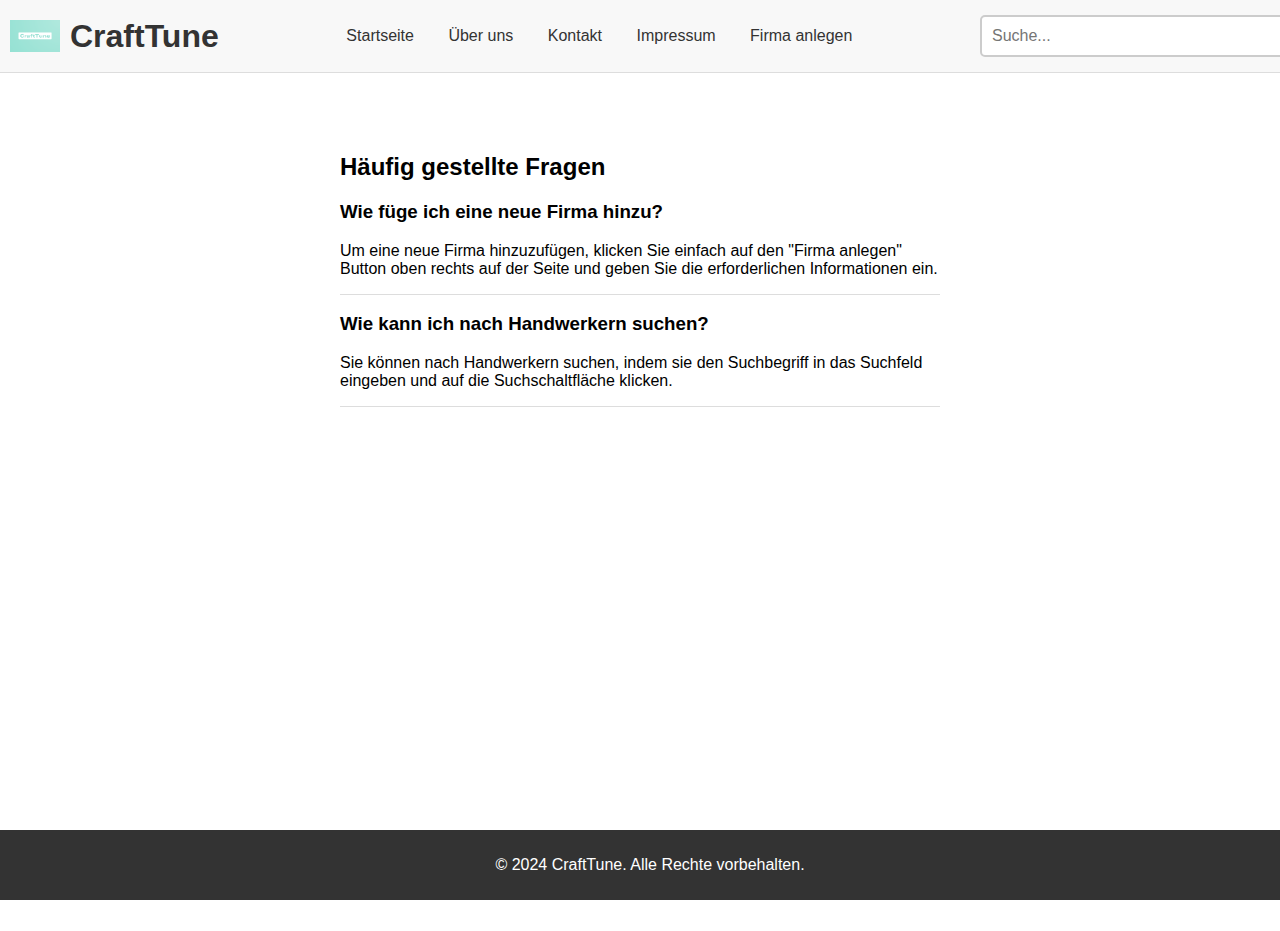
<file: index.html>
<!DOCTYPE html>
<html lang="en">
<head>
  <meta charset="UTF-8">
  <meta name="viewport" content="width=device-width, initial-scale=1.0">
  <link rel="stylesheet" href="styles/styles.css">
  <link rel="icon" type="image/png" href="logo.png">
  <title>CraftTune</title>
  <script async src="https://pagead2.googlesyndication.com/pagead/js/adsbygoogle.js?client=ca-pub-8036493329313069"
     crossorigin="anonymous"></script>
</head>
<body>

  <header>
    <nav>
      <div class="logo">
        <img src="pictures/logo.png" alt="CraftTune Logo">
        <h1>CraftTune</h1>
      </div>
      <div class="nav-links">
        <a href="index.html">Startseite</a>
        <a href="unterseiten/about-us.html">Über uns</a>
        <a href="unterseiten/kontakt.html">Kontakt</a>
        <a href="untersieten/impressum.html">Impressum</a>
        <a href="#" id="#">Firma anlegen</a>
      </div>
      

      <!--<button href="#" id="add-box-button">Firma anlegen</button>-->
    
    <!--<div class="dropdown">
      <button class="dropbtn">&#9660; Kategorien</button>
      <div class="dropdown-content">
        <a href="#" data-category="schreiner">Schreiner</a>
        <a href="#" data-category="elektriker">Elektriker</a>
        <a href="#" data-category="klempner">Klempner</a>
        <a href="#" data-category="Test Kategorie">Test Kategorie</a>
         (Weitere Kategorien hier) 
      </div> -->
      <div class="search-container">
        <input type="text" class="search-input" id="search" placeholder="Suche...">
        <div class="suggestions-box" id="suggestions">
            <!-- Vorschläge werden hier dynamisch hinzugefügt -->
        </div>
    </div>

    <script>
        const suggestions = ["Schreiner", "Elektriker", "Klempner"];
        const searchInput = document.getElementById('search');
        const suggestionsBox = document.getElementById('suggestions');

        searchInput.addEventListener('click', () => {
            // Vorschläge anzeigen, wenn auf die Suchleiste geklickt wird
            showSuggestions();
        });

        function showSuggestions() {
            suggestionsBox.innerHTML = '';
            suggestions.forEach(item => {
                const suggestionItem = document.createElement('div');
                suggestionItem.classList.add('suggestion-item');
                suggestionItem.textContent = item;
                suggestionsBox.appendChild(suggestionItem);
            });
            suggestionsBox.style.display = 'block';
        }

        // Event-Listener für Klick auf Vorschläge
        suggestionsBox.addEventListener('click', (e) => {
            if (e.target.classList.contains('suggestion-item')) {
                searchInput.value = e.target.textContent;
                suggestionsBox.style.display = 'none';
            }
        });

        // Ausblenden der Vorschläge, wenn außerhalb geklickt wird
        document.addEventListener('click', (e) => {
            if (!searchInput.contains(e.target) && !suggestionsBox.contains(e.target)) {
                suggestionsBox.style.display = 'none';
            }
        });
    </script>
  </nav>
  </header>

  <main class="craftsman-boxes" id="craftsman-box-container">
    <!-- Hier werden die Boxen dynamisch hinzugefügt -->
    <!-- Hier beispielhaft eingefügte Datensaetze -->
  </main>

  <div class="overlay" id="overlay">
    <div class="popup">
      <h2>Firmendaten eingeben</h2>
      <label for="companyName">Firmenname:</label>
      <input type="text" id="companyName" required>
      <label for="location">Standort:</label>
      <input type="text" id="location" required>
      <label for="category">Kategorie:</label>
      <select id="category">
        <option value="schreiner">Schreiner</option>
        <option value="elektriker">Elektriker</option>
        <option value="klempner">Klempner</option>
        <option value="Test Kategorie">Klempner</option>
        <!-- Weitere Kategorien hier -->
      </select>
      <label for="shortDescription">Kurzbeschreibung:</label>
      <textarea id="shortDescription" rows="4"></textarea>
      <button id="submitData">Daten speichern</button>
      <button id="closePopup">Abbrechen</button>
    </div>
  </div>

<section class="faq-section">
  <h2>Häufig gestellte Fragen</h2>
  <div class="faq-item">
    <h3>Wie füge ich eine neue Firma hinzu?</h3>
    <p>Um eine neue Firma hinzuzufügen, klicken Sie einfach auf den "Firma anlegen" Button oben rechts auf der Seite und geben Sie die erforderlichen Informationen ein.</p>
  </div>
  <div class="faq-item">
    <h3>Wie kann ich nach Handwerkern suchen?</h3>
    <p>Sie können nach Handwerkern suchen, indem sie den Suchbegriff in das Suchfeld eingeben und auf die Suchschaltfläche klicken.</p>
  </div>
  <!-- Weitere FAQ-Einträge hier -->
</section>
  
  <iframe src="https://www.google.com/maps/d/embed?mid=1mznQIC2SCHjfI3aLkiuPVWHyx6Av4U4&ehbc=2E312F" width="100%" height="500" frameborder="0" style="border:0" allowfullscreen></iframe>

  <footer>
    <p>&copy; 2024 CraftTune. Alle Rechte vorbehalten.</p>
  </footer>

  <script src="script.js"></script>
</body>
</html>
</file>
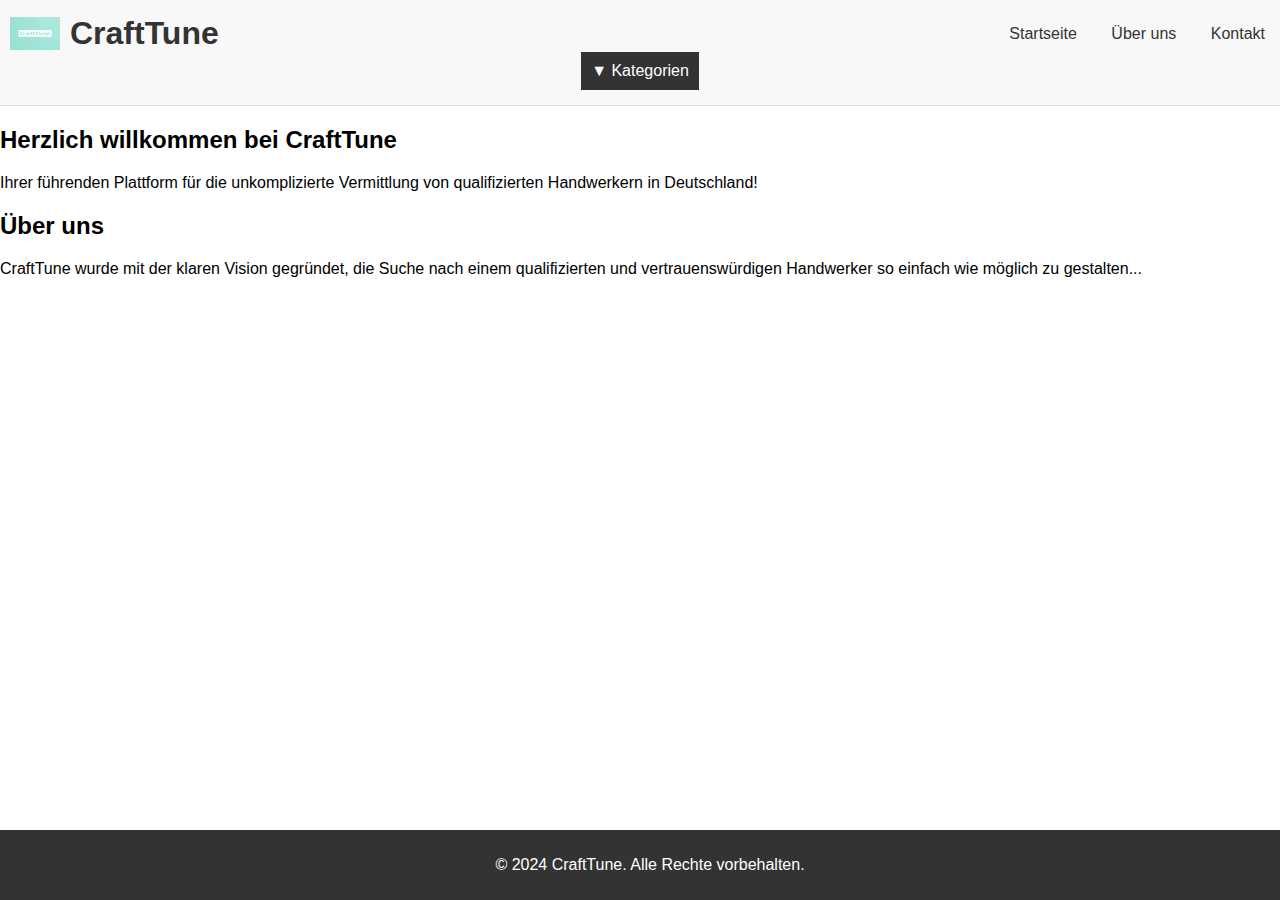
<file: about-us.html>
<!DOCTYPE html>
<html lang="en">
<head>
  <meta charset="UTF-8">
  <meta name="viewport" content="width=device-width, initial-scale=1.0">
  <link rel="stylesheet" href="styles.css">
  <title>Über uns - CraftTune</title>
</head>
<body>

  <header>
    <nav>
      <div class="logo">
        <img src="logo.png" alt="CraftTune Logo">
        <h1>CraftTune</h1>
      </div>
      <div class="nav-links">
        <a href="index.html">Startseite</a>
        <a href="about-us.html">Über uns</a>
        <a href="#">Kontakt</a>
      </div>
    </nav>
    <div class="dropdown">
      <button class="dropbtn">&#9660; Kategorien</button>
      <div class="dropdown-content">
        <a href="handwerker.html?category=schreiner">Schreiner</a>
        <a href="handwerker.html?category=elektriker">Elektriker</a>
        <a href="handwerker.html?category=klempner">Klempner</a>
        <!-- Weitere Kategorien hier -->
      </div>
    </div>
  </header>

  <main class="about-us">
    <section class="welcome-section">
      <h2>Herzlich willkommen bei CraftTune</h2>
      <p>Ihrer führenden Plattform für die unkomplizierte Vermittlung von qualifizierten Handwerkern in Deutschland!</p>
    </section>

    <section class="about-section">
      <h2>Über uns</h2>
      <p>CraftTune wurde mit der klaren Vision gegründet, die Suche nach einem qualifizierten und vertrauenswürdigen Handwerker so einfach wie möglich zu gestalten...</p>
      <!-- Füge den restlichen Text hier ein -->
    </section>
  </main>

  <footer>
    <p>&copy; 2024 CraftTune. Alle Rechte vorbehalten.</p>
  </footer>

</body>
</html>
</file>
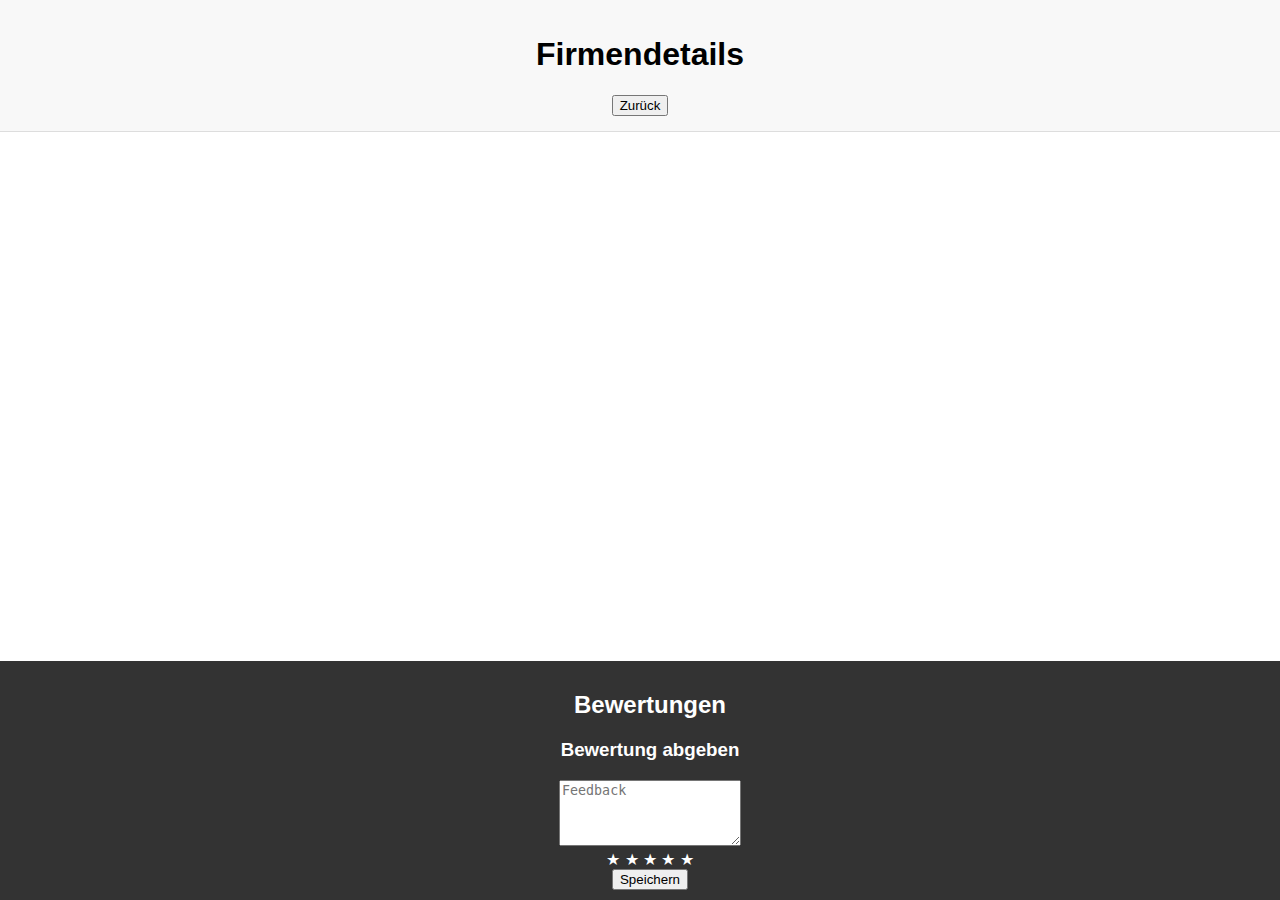
<file: craftman-box.html>
<!DOCTYPE html>
<html lang="en">
<head>
  <meta charset="UTF-8">
  <meta name="viewport" content="width=device-width, initial-scale=1.0">
  <link rel="stylesheet" href="styles.css">
  <title>Handwerkerdetails</title>
</head>
<body>

  <header>
    <h1>Firmendetails</h1>
    <button id="back-button">Zurück</button>
  </header>

  <main id="company-details-container">
   
  </main>

  <footer>
    <div id="rating-section">
      <h2>Bewertungen</h2>
      <div id="ratings">

      </div>
      <h3>Bewertung abgeben</h3>
      <textarea id="review-text" rows="4" placeholder="Feedback"></textarea>
      <div id="stars">
        <span class="star" data-rating="1">★</span>
        <span class="star" data-rating="2">★</span>
        <span class="star" data-rating="3">★</span>
        <span class="star" data-rating="4">★</span>
        <span class="star" data-rating="5">★</span>
      </div>
      <button id="submit-review">Speichern</button>
    </div>
  </footer>

  <script src="script.js"></script>
</body>
</html>
</file>
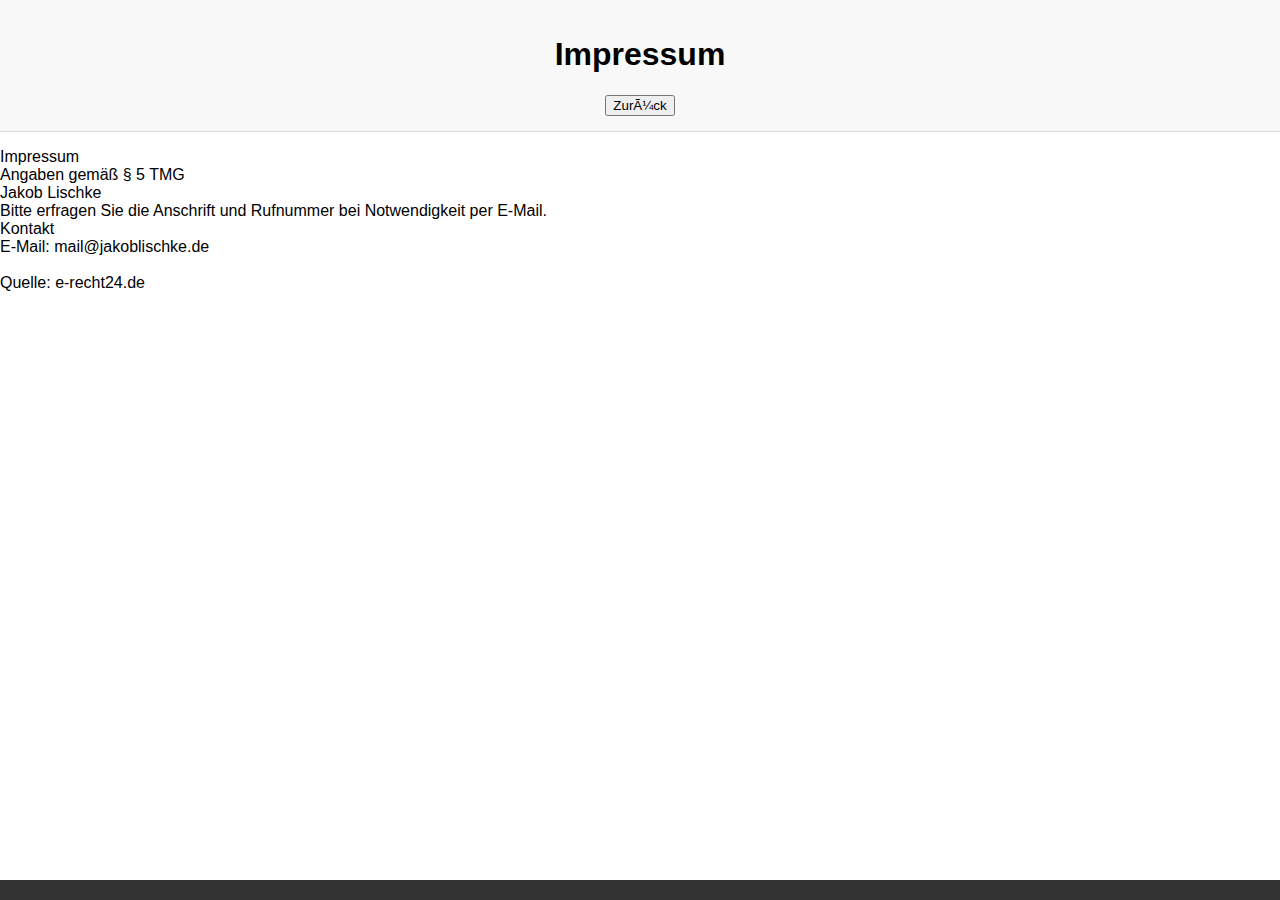
<file: impressum.html>
<!DOCTYPE html>
<html lang="en">
<head>
  <meta charset="UTF-8">
  <meta name="viewport" content="width=device-width, initial-scale=1.0">
  <link rel="stylesheet" href="styles.css">
  <title>Handwerkerdetails</title>
</head>
<body>

  <header>
    <h1>Impressum</h1>
    <button id="back-button">ZurÃ¼ck</button>
  </header>

  <main id="company-details-container">
    <p>
        Impressum<br>
Angaben gemäß § 5 TMG<br>
Jakob Lischke<br>
Bitte erfragen Sie die Anschrift und Rufnummer bei Notwendigkeit per E-Mail.<br>

Kontakt<br>
E-Mail: mail@jakoblischke.de<br><br>

Quelle: e-recht24.de
    </p>
   
  </main>

  <footer>
   
  </footer>

  <script src="script.js"></script>
</body>
</html>
</file>
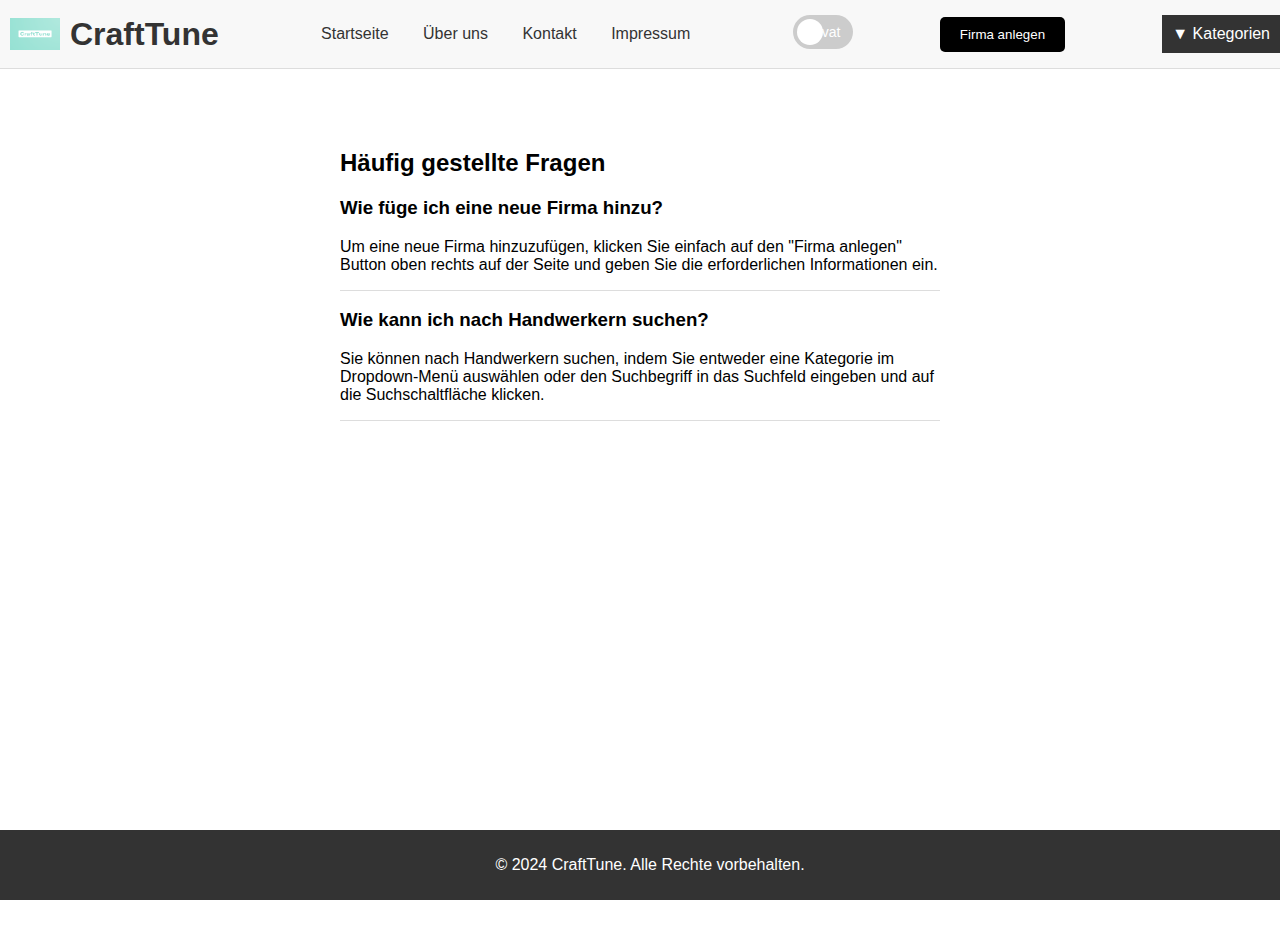
<file: index-3.html>
<!DOCTYPE html>
<html lang="en">
<head>
  <meta charset="UTF-8">
  <meta name="viewport" content="width=device-width, initial-scale=1.0">
  <link rel="stylesheet" href="styles.css">
  <link rel="icon" type="image/png" href="logo.png">
  <title>CraftTune</title>
  <script async src="https://pagead2.googlesyndication.com/pagead/js/adsbygoogle.js?client=ca-pub-8036493329313069"
     crossorigin="anonymous"></script>
</head>
<body>

  <header>
    <nav>
      <div class="logo">
        <img src="logo.png" alt="CraftTune Logo">
        <h1>CraftTune</h1>
      </div>
      <div class="nav-links">
        <a href="index.html">Startseite</a>
        <a href="about-us.html">Über uns</a>
        <a href="kontakt.html">Kontakt</a>
        <a href="impressum.html">Impressum</a>
      </div>
      <div class="toggle-switch">
        <input type="checkbox" id="customer-toggle">
        <label class="toggle-switch-label" for="customer-toggle"></label>
      </div>
      <button id="add-box-button">Firma anlegen</button>
    
    <div class="dropdown">
      <button class="dropbtn">&#9660; Kategorien</button>
      <div class="dropdown-content">
        <a href="#" data-category="schreiner">Schreiner</a>
        <a href="#" data-category="elektriker">Elektriker</a>
        <a href="#" data-category="klempner">Klempner</a>
        <a href="#" data-category="Test Kategorie">Test Kategorie</a>
        <!-- Weitere Kategorien hier -->
      </div>
    </div>
  </nav>
  </header>

  <main class="craftsman-boxes" id="craftsman-box-container">
    <!-- Hier werden die Boxen dynamisch hinzugefügt -->
    <!-- Hier beispielhaft eingefügte Datensaetze -->
  </main>

  <div class="overlay" id="overlay">
    <div class="popup">
      <h2>Firmendaten eingeben</h2>
      <label for="companyName">Firmenname:</label>
      <input type="text" id="companyName" required>
      <label for="location">Standort:</label>
      <input type="text" id="location" required>
      <label for="category">Kategorie:</label>
      <select id="category">
        <option value="schreiner">Schreiner</option>
        <option value="elektriker">Elektriker</option>
        <option value="klempner">Klempner</option>
        <option value="Test Kategorie">Klempner</option>
        <!-- Weitere Kategorien hier -->
      </select>
      <label for="shortDescription">Kurzbeschreibung:</label>
      <textarea id="shortDescription" rows="4"></textarea>
      <button id="submitData">Daten speichern</button>
      <button id="closePopup">Abbrechen</button>
    </div>
  </div>

<section class="faq-section">
  <h2>Häufig gestellte Fragen</h2>
  <div class="faq-item">
    <h3>Wie füge ich eine neue Firma hinzu?</h3>
    <p>Um eine neue Firma hinzuzufügen, klicken Sie einfach auf den "Firma anlegen" Button oben rechts auf der Seite und geben Sie die erforderlichen Informationen ein.</p>
  </div>
  <div class="faq-item">
    <h3>Wie kann ich nach Handwerkern suchen?</h3>
    <p>Sie können nach Handwerkern suchen, indem Sie entweder eine Kategorie im Dropdown-Menü auswählen oder den Suchbegriff in das Suchfeld eingeben und auf die Suchschaltfläche klicken.</p>
  </div>
  <!-- Weitere FAQ-Einträge hier -->
</section>
  
  <iframe src="https://www.google.com/maps/d/embed?mid=1mznQIC2SCHjfI3aLkiuPVWHyx6Av4U4&ehbc=2E312F" width="100%" height="500" frameborder="0" style="border:0" allowfullscreen></iframe>

  <footer>
    <p>&copy; 2024 CraftTune. Alle Rechte vorbehalten.</p>
  </footer>

  <script src="script.js"></script>
</body>
</html>
</file>
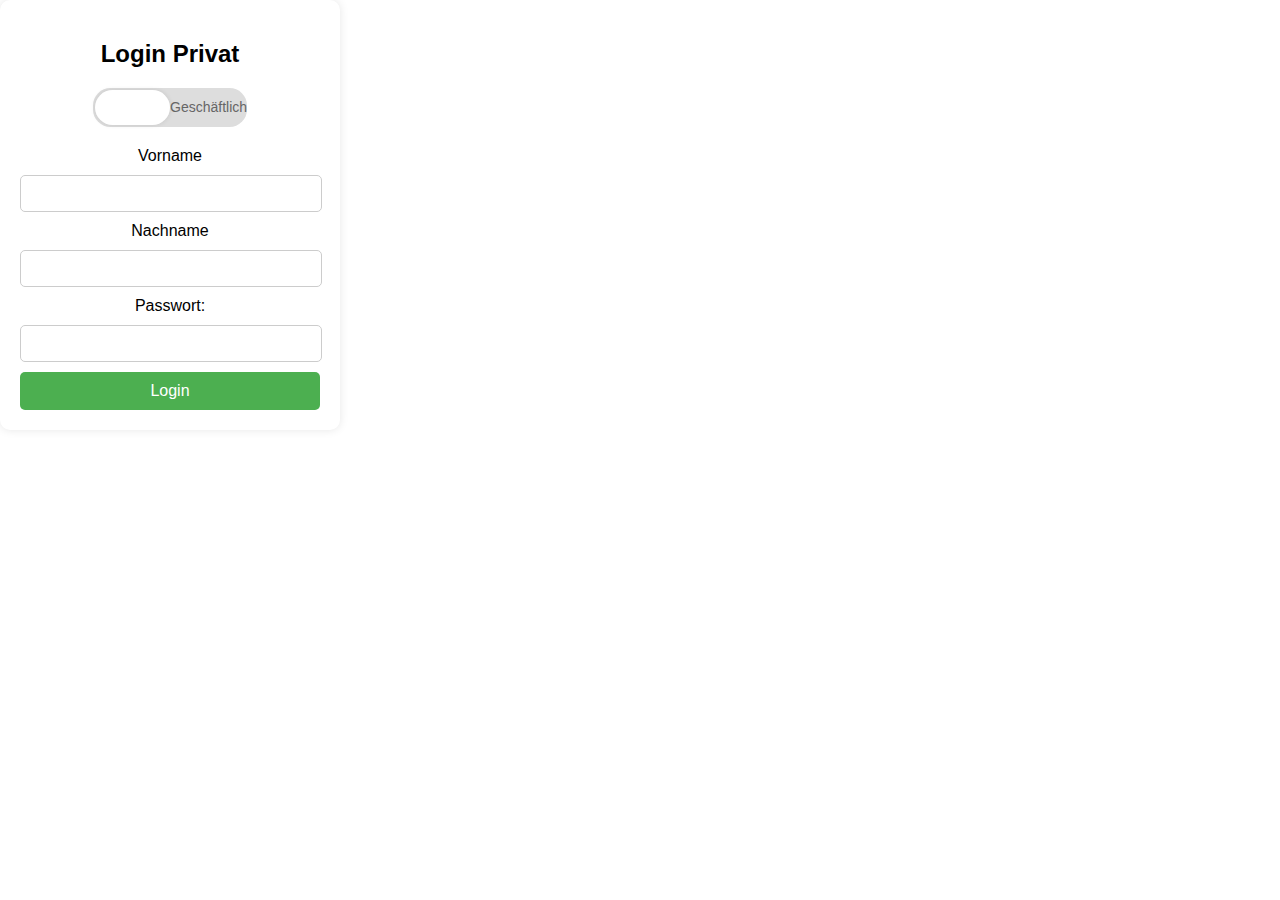
<file: login.html>
<!DOCTYPE html>
<html lang="de">
<head>
    <meta charset="UTF-8">
    <meta name="viewport" content="width=device-width, initial-scale=1.0">
    <title>Login</title>
    <link rel="stylesheet" href="styles/styles.css">
</head>
<body>
    <div class="login-container">
        <h2 id="login-title">Login Privat</h2>
        <div class="toggle-switch">
            <input type="checkbox" id="toggle" class="toggle-input">
            <label for="toggle" class="toggle-label">
                <span class="toggle-text" id="private-text">Privat</span>
                <span class="toggle-text" id="business-text">Geschäftlich</span>
                <span class="toggle-handle"></span>
            </label>
        </div>
        <form id="login-form">
            <label for="username">Vorname</label>
            <input type="text" id="username" name="username" required>

            <label for="username">Nachname</label>
            <input type="text" id="username" name="username" required>

            <label for="password">Passwort:</label>
            <input type="password" id="password" name="password" required>

            <div id="company-field" style="display: none;">
                <label for="company">Firma:</label>
                <input type="text" id="company" name="company">
            </div>

            <button type="submit" href="index.html">Login</button>
        </form>
    </div>
    <script src="script.js"></script>
</body>
</html>
</file>
<file: styles/styles.css>
body {
  margin: 0;
  font-family: 'Helvetica Neue', Arial, sans-serif;
}

header {
  background-color: #f8f8f8;
  border-bottom: 1px solid #ddd;
  padding: 15px 0;
  text-align: center;
}

nav {
  display: flex;
  justify-content: space-between;
  align-items: center;
}

.logo {
  display: flex;
  align-items: center;
}

a {
  text-decoration: none;
  color: black;
}

.logo img {
  width: 50px;
  height: auto;
  margin-right: 10px;
  margin-left: 10px;
}

.logo h1 {
  margin: 0;
  color: #333;
}

.nav-links a {
  text-decoration: none;
  color: #333;
  margin: 0 15px;
}

.nav-links a:hover {
  color: rgb(0, 128, 123);
}


#add-box-button {
  background-color: black;
  width: 100px;
}

.dropdown {
  display: inline-block;
}

.dropbtn {
  background-color: #333;
  color: #fff;
  padding: 10px;
  font-size: 16px;
  border: none;
  cursor: pointer;
}

.dropdown-content {
  display: none;
  position: absolute;
  background-color: #f8f8f8;
  box-shadow: 0px 8px 16px 0px rgba(0,0,0,0.2);
  z-index: 1;
}

.dropdown-content a {
  color: #333;
  padding: 12px 16px;
  display: block;
  text-decoration: none;
}

.dropdown-content a:hover {
  background-color: #ddd;
}

.dropdown:hover .dropdown-content {
  display: block;
}
/*
.portal-switch {
  margin-right: 20px;
}

.portal-button {
  background-color: transparent;
  border: none;
  color: #333;
  padding: 10px 20px;
  cursor: pointer;
  font-size: 16px;
  transition: color 0.3s ease;
}

.portal-button.active {
  color: #007BFF; 
}

.portal-button:hover {
  color: #555;
}
*/

/* Stil für den Toggle-Schalter */
.toggle-switch {
  display: inline-block;
  cursor: pointer;
}

.toggle-switch input {
  display: none;
}

.toggle-switch-label {
  position: relative;
  display: inline-block;
  width: 60px;
  height: 34px;
  background-color: #ccc;
  border-radius: 34px;
}

.toggle-switch-label:before {
  content: '';
  position: absolute;
  width: 26px;
  height: 26px;
  border-radius: 50%;
  background-color: white;
  top: 4px;
  left: 4px;
  transition: 0.3s;
}

.toggle-switch input:checked + .toggle-switch-label {
  background-color: #2196F3; /* Blaue Farbe für Geschäftskunden */
}

.toggle-switch input:checked + .toggle-switch-label:before {
  transform: translateX(26px);
}

.toggle-switch-label:after {
  content: 'Privat'; /* Standardwert */
  color: white;
  display: block;
  position: absolute;
  transform: translate(-50%, -50%);
  top: 50%;
  left: 50%;
  font-size: 14px;
  font-family: Arial, sans-serif;
}

.toggle-switch input:checked + .toggle-switch-label:after {
  content: 'Geschäft'; /* Angezeigt, wenn auf Geschäftskunden umgeschaltet wird */
}


main.craftsman-boxes {
  display: flex;
  flex-wrap: wrap;
  justify-content: flex-start;
  align-items: flex-start;
  padding: 20px;
  
}

.craftsman-boxes {
  display: inline-block;
}

#craftsman-box-container {
  display: flex;
  flex-wrap: wrap;
  gap: 20px; /* Abstand zwischen den Boxen */
}

.craftsman-category {
  display: flex;
  flex-wrap: nowrap;
  width: 100%;
}

.craftsman-box {
  width: calc(50% - 20px); /* 50% der Breite minus Margin */
  transition: box-shadow .3s;
  min-width: 300px;
  border: 1px solid #ddd;
  border-radius: 8px;
  box-shadow: 0 4px 8px rgba(0, 0, 0, 0.1);
  padding: 20px;
  margin: 10px;
  text-align: center;
  flex-grow: 1;
}

.craftsman-box a:hover {
  box-shadow: 0 0 11px rgba(33,33,33,.2); 
}

.craftsman-box img {
  max-width: 100px;
  max-height: 100px;
  margin-bottom: 10px;
}

.craftsman-box h3, .craftsman-box p {
  white-space: nowrap;
  overflow: hidden;
  text-overflow: ellipsis;
}

.overlay {
  display: none;
  position: fixed;
  top: 0;
  left: 0;
  width: 100%;
  height: 100%;
  background: rgba(0, 0, 0, 0.7);
  justify-content: center;
  align-items: center;
}

.popup {
  background: #fff;
  border-radius: 12px;
  width: 300px;
  text-align: center;
  box-shadow: 0 2px 10px rgba(0, 0, 0, 0.1);
}

.popup h2 {
  margin-bottom: 20px;
  font-size: 1.5em;
}

.popup label {
  display: block;
  margin-bottom: 5px;
  font-size: 0.9em;
}

.popup input,
.popup select {
  width: calc(100% - 30px);
  padding: 10px;
  margin-bottom: 10px;
  border: 1px solid #ddd;
  border-radius: 5px;
}

.popup button {
  background: #007BFF;
  color: #fff;
  padding: 10px 15px;
  border: none;
  border-radius: 5px;
  cursor: pointer;
  margin-right: 10px;
  margin-bottom: 10px;
  font-size: 1em;
}

.popup button#closePopup {
  background: #ddd;
  color: #333;
}

.faq-section {
  max-width: 600px;
  margin: auto;
  padding: 20px;
}

.faq-heading {
  font-size: 24px;
  font-weight: bold;
  margin-bottom: 20px;
}

.faq-item {
  border-bottom: 1px solid #ddd;
}

.faq-question {
  background-color: transparent;
  border: none;
  padding: 15px;
  font-size: 18px;
  font-weight: bold;
  width: 100%;
  text-align: left;
  cursor: pointer;
  transition: background-color 0.3s ease;
}

.faq-answer {
  padding: 15px;
  display: none;
}

.faq-question:focus {
  outline: none;
}

.faq-question:hover {
  background-color: #f5f5f5;
}

.faq-question.active {
  background-color: #f5f5f5;
}

.faq-answer p {
  margin: 0;
}


iframe {
  width: 100%;
  height: 500px;
  border: 0;
}

footer {
  background-color: #333;
  color: #fff;
  padding: 10px;
  text-align: center;
  position: fixed;
  bottom: 0;
  width: 100%;
}


/* Login-Page */

.login-container {
  background-color: #ffffff;
  padding: 20px;
  border-radius: 10px;
  box-shadow: 0 0 10px rgba(0, 0, 0, 0.1);
  text-align: center;
  width: 300px;
}

h2 {
  margin-bottom: 20px;
}

.toggle-switch {
  display: flex;
  justify-content: center;
  align-items: center;
  margin-bottom: 20px;
}

.toggle-input {
  display: none;
}

.toggle-label {
  display: flex;
  justify-content: space-between;
  align-items: center;
  width: 150px;
  height: 35px;
  background-color: #ddd;
  border-radius: 17.5px;
  position: relative;
  cursor: pointer;
  user-select: none;
  border: 2px solid transparent;
  transition: border-color 0.3s, background-color 0.3s;
}

.toggle-text {
  width: 50%;
  text-align: center;
  line-height: 35px;
  font-size: 14px;
  color: #666;
}

.toggle-handle {
  position: absolute;
  width: 50%;
  height: 35px;
  background-color: #fff;
  border-radius: 17.5px;
  transition: 0.3s;
  box-shadow: 0 0 5px rgba(0, 0, 0, 0.1);
}

.toggle-input:checked + .toggle-label .toggle-handle {
  transform: translateX(100%);
}

.toggle-input:checked + .toggle-label {
  background-color: #4CAF50;
  border-color: #4CAF50;
}

.toggle-input:checked + .toggle-label #private-text {
  color: #fff;
}

.toggle-input:checked + .toggle-label #business-text {
  color: #fff;
}

#username,
#password,
#company {
  width: calc(100% - 20px);
  padding: 10px;
  margin: 10px 0;
  border: 1px solid #ccc;
  border-radius: 5px;
}

button {
  width: 100%;
  padding: 10px;
  background-color: #4CAF50;
  border: none;
  border-radius: 5px;
  color: #fff;
  font-size: 16px;
  cursor: pointer;
}

button:hover {
  background-color: #45a049;
}

/* Searchbar */

.search-container {
  position: relative;
  width: 300px;
}

.search-input {
  width: 100%;
  padding: 10px;
  font-size: 16px;
  border: 2px solid #ccc;
  border-radius: 5px;
  outline: none;
}

.suggestions-box {
  position: absolute;
  top: 100%;
  left: 0;
  width: 100%;
  border: 2px solid #ccc;
  border-top: none;
  border-radius: 0 0 5px 5px;
  background-color: white;
  max-height: 150px;
  overflow-y: auto;
  display: none;
  z-index: 10;
}

.suggestion-item {
  padding: 10px;
  cursor: pointer;
}

.suggestion-item:hover {
  background-color: #f0f0f0;
}
</file>
<file: styles.css>
body {
  margin: 0;
  font-family: 'Helvetica Neue', Arial, sans-serif;
}

header {
  background-color: #f8f8f8;
  border-bottom: 1px solid #ddd;
  padding: 15px 0;
  text-align: center;
}

nav {
  display: flex;
  justify-content: space-between;
  align-items: center;
}

.logo {
  display: flex;
  align-items: center;
}

a {
  text-decoration: none;
  color: black;
}

.logo img {
  width: 50px;
  height: auto;
  margin-right: 10px;
  margin-left: 10px;
}

.logo h1 {
  margin: 0;
  color: #333;
}

.nav-links a {
  text-decoration: none;
  color: #333;
  margin: 0 15px;
}

#add-box-button {
  background-color: #000;
  color: #fff;
  padding: 10px 20px;
  border: none;
  border-radius: 5px;
  cursor: pointer;
  margin-right: 10px;
}

.dropdown {
  display: inline-block;
}

.dropbtn {
  background-color: #333;
  color: #fff;
  padding: 10px;
  font-size: 16px;
  border: none;
  cursor: pointer;
}

.dropdown-content {
  display: none;
  position: absolute;
  background-color: #f8f8f8;
  box-shadow: 0px 8px 16px 0px rgba(0,0,0,0.2);
  z-index: 1;
}

.dropdown-content a {
  color: #333;
  padding: 12px 16px;
  display: block;
  text-decoration: none;
}

.dropdown-content a:hover {
  background-color: #ddd;
}

.dropdown:hover .dropdown-content {
  display: block;
}
/*
.portal-switch {
  margin-right: 20px;
}

.portal-button {
  background-color: transparent;
  border: none;
  color: #333;
  padding: 10px 20px;
  cursor: pointer;
  font-size: 16px;
  transition: color 0.3s ease;
}

.portal-button.active {
  color: #007BFF; 
}

.portal-button:hover {
  color: #555;
}
*/

/* Stil für den Toggle-Schalter */
.toggle-switch {
  display: inline-block;
  cursor: pointer;
}

.toggle-switch input {
  display: none;
}

.toggle-switch-label {
  position: relative;
  display: inline-block;
  width: 60px;
  height: 34px;
  background-color: #ccc;
  border-radius: 34px;
}

.toggle-switch-label:before {
  content: '';
  position: absolute;
  width: 26px;
  height: 26px;
  border-radius: 50%;
  background-color: white;
  top: 4px;
  left: 4px;
  transition: 0.3s;
}

.toggle-switch input:checked + .toggle-switch-label {
  background-color: #2196F3; /* Blaue Farbe für Geschäftskunden */
}

.toggle-switch input:checked + .toggle-switch-label:before {
  transform: translateX(26px);
}

.toggle-switch-label:after {
  content: 'Privat'; /* Standardwert */
  color: white;
  display: block;
  position: absolute;
  transform: translate(-50%, -50%);
  top: 50%;
  left: 50%;
  font-size: 14px;
  font-family: Arial, sans-serif;
}

.toggle-switch input:checked + .toggle-switch-label:after {
  content: 'Geschäft'; /* Angezeigt, wenn auf Geschäftskunden umgeschaltet wird */
}


main.craftsman-boxes {
  display: flex;
  flex-wrap: wrap;
  justify-content: flex-start;
  align-items: flex-start;
  padding: 20px;
  
}

.craftsman-boxes {
  display: inline-block;
}

#craftsman-box-container {
  display: flex;
  flex-wrap: wrap;
  gap: 20px; /* Abstand zwischen den Boxen */
}

.craftsman-category {
  display: flex;
  flex-wrap: nowrap;
  width: 100%;
}

.craftsman-box {
  width: calc(50% - 20px); /* 50% der Breite minus Margin */
  transition: box-shadow .3s;
  min-width: 300px;
  border: 1px solid #ddd;
  border-radius: 8px;
  box-shadow: 0 4px 8px rgba(0, 0, 0, 0.1);
  padding: 20px;
  margin: 10px;
  text-align: center;
  flex-grow: 1;
}

.craftsman-box a:hover {
  box-shadow: 0 0 11px rgba(33,33,33,.2); 
}

.craftsman-box img {
  max-width: 100px;
  max-height: 100px;
  margin-bottom: 10px;
}

.craftsman-box h3, .craftsman-box p {
  white-space: nowrap;
  overflow: hidden;
  text-overflow: ellipsis;
}

.overlay {
  display: none;
  position: fixed;
  top: 0;
  left: 0;
  width: 100%;
  height: 100%;
  background: rgba(0, 0, 0, 0.7);
  justify-content: center;
  align-items: center;
}

.popup {
  background: #fff;
  border-radius: 12px;
  width: 300px;
  text-align: center;
  box-shadow: 0 2px 10px rgba(0, 0, 0, 0.1);
}

.popup h2 {
  margin-bottom: 20px;
  font-size: 1.5em;
}

.popup label {
  display: block;
  margin-bottom: 5px;
  font-size: 0.9em;
}

.popup input,
.popup select {
  width: calc(100% - 30px);
  padding: 10px;
  margin-bottom: 10px;
  border: 1px solid #ddd;
  border-radius: 5px;
}

.popup button {
  background: #007BFF;
  color: #fff;
  padding: 10px 15px;
  border: none;
  border-radius: 5px;
  cursor: pointer;
  margin-right: 10px;
  margin-bottom: 10px;
  font-size: 1em;
}

.popup button#closePopup {
  background: #ddd;
  color: #333;
}

.faq-section {
  max-width: 600px;
  margin: auto;
  padding: 20px;
}

.faq-heading {
  font-size: 24px;
  font-weight: bold;
  margin-bottom: 20px;
}

.faq-item {
  border-bottom: 1px solid #ddd;
}

.faq-question {
  background-color: transparent;
  border: none;
  padding: 15px;
  font-size: 18px;
  font-weight: bold;
  width: 100%;
  text-align: left;
  cursor: pointer;
  transition: background-color 0.3s ease;
}

.faq-answer {
  padding: 15px;
  display: none;
}

.faq-question:focus {
  outline: none;
}

.faq-question:hover {
  background-color: #f5f5f5;
}

.faq-question.active {
  background-color: #f5f5f5;
}

.faq-answer p {
  margin: 0;
}


iframe {
  width: 100%;
  height: 500px;
  border: 0;
}

footer {
  background-color: #333;
  color: #fff;
  padding: 10px;
  text-align: center;
  position: fixed;
  bottom: 0;
  width: 100%;
}
</file>
